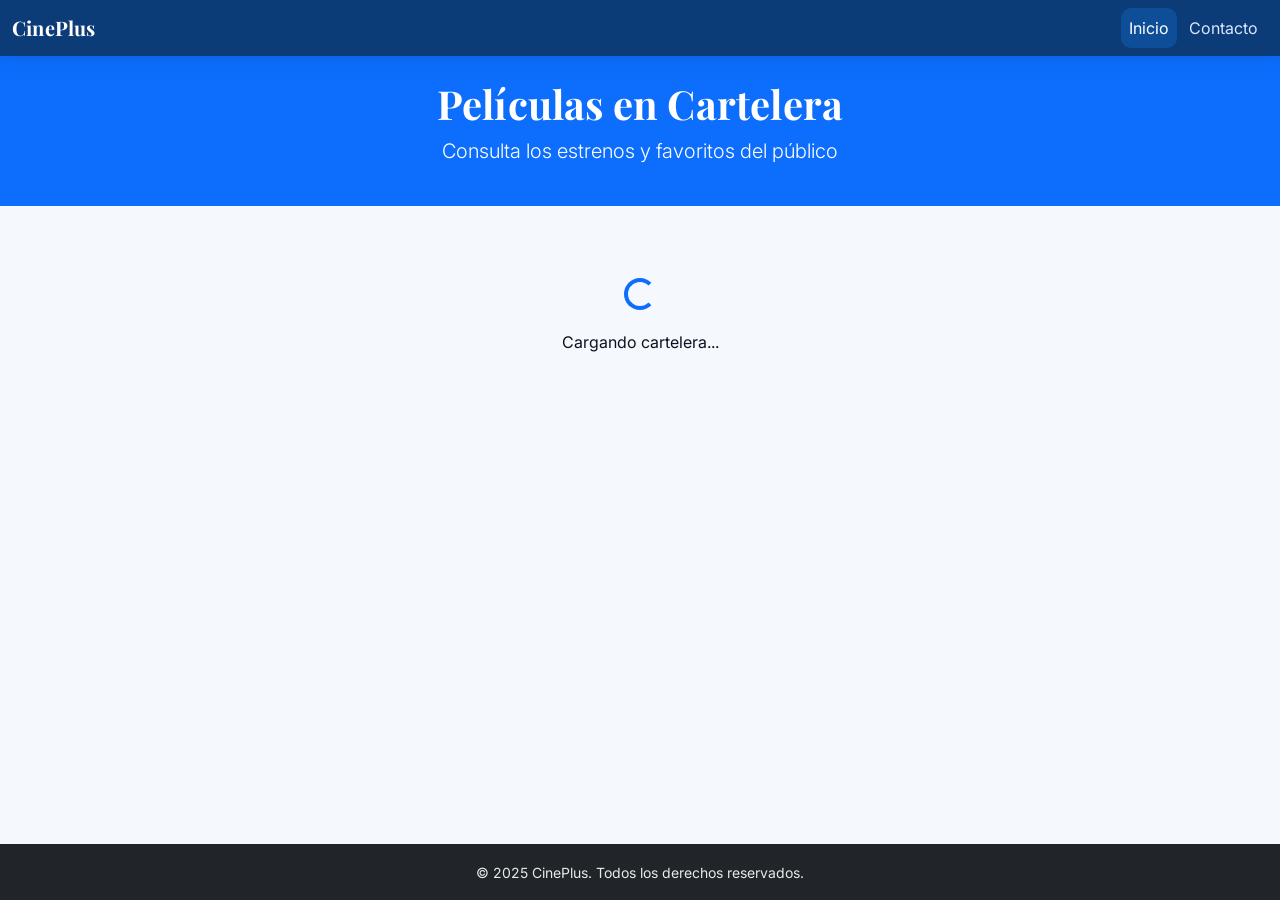
<file: unidad-01/clase-05/codigo-1_44/index.html>
<!DOCTYPE html>
<html lang="es">
  <head>
    <!-- Google Fonts -->
    <link rel="preconnect" href="https://fonts.gstatic.com" crossorigin />
    <link
      href="https://fonts.googleapis.com/css2?family=Inter:wght@400;500;600;700&family=Playfair+Display:wght@600;700&display=swap"
      rel="stylesheet"
    />

    <meta charset="UTF-8" />
    <title>Películas en Cartelera</title>
    <meta name="viewport" content="width=device-width, initial-scale=1" />
    <link
      href="https://cdn.jsdelivr.net/npm/bootstrap@5.3.2/dist/css/bootstrap.min.css"
      rel="stylesheet"
    />
    <link
      rel="stylesheet"
      href="https://cdn.jsdelivr.net/npm/bootstrap-icons@1.11.3/font/bootstrap-icons.css"
    />
    <link rel="stylesheet" href="css/style.css" />
  </head>

  <body>
    <!-- NAVBAR -->
    <nav class="navbar navbar-expand-lg navbar-dark bg-dark">
      <div class="container-fluid">
        <a class="navbar-brand" href="#">CinePlus</a>
        <div class="collapse navbar-collapse">
          <ul class="navbar-nav ms-auto">
            <li class="nav-item">
              <a class="nav-link active" href="index.html">Inicio</a>
            </li>
            <li class="nav-item">
              <a class="nav-link" href="pages/contacto.html">Contacto</a>
            </li>
          </ul>
        </div>
      </div>
    </nav>

    <!-- HEADER -->
    <header class="bg-primary text-white text-center p-4">
      <h1>Películas en Cartelera</h1>
      <p class="lead">Consulta los estrenos y favoritos del público</p>
    </header>

    <!-- LISTA DE PELÍCULAS -->
    <main class="container py-4">
      <div class="row" id="lista-peliculas">
        <!-- Películas cargadas dinámicamente -->
      </div>
    </main>

    <!-- FOOTER -->
    <footer class="bg-dark text-center text-white py-3">
      <small>&copy; 2025 CinePlus. Todos los derechos reservados.</small>
    </footer>

    <!-- LIBRERÍAS -->
    <script src="https://code.jquery.com/jquery-3.6.4.min.js"></script>
    <script src="https://cdn.jsdelivr.net/npm/bootstrap@5.3.2/dist/js/bootstrap.bundle.min.js"></script>

    <!-- JS PRINCIPAL -->
    <script src="js/app.js"></script>

    <!-- MODAL PARA VER TRÁILER -->
    <div class="modal fade" id="trailerModal" tabindex="-1" aria-hidden="true">
      <div class="modal-dialog modal-dialog-centered modal-lg">
        <div class="modal-content">
          <div class="modal-header">
            <h5 class="modal-title" id="trailerTitle">Tráiler</h5>
            <button
              type="button"
              class="btn-close"
              data-bs-dismiss="modal"
              aria-label="Cerrar"
            ></button>
          </div>
          <div class="modal-body">
            <div class="ratio ratio-16x9">
              <iframe
                id="trailerFrame"
                src=""
                allow="autoplay; encrypted-media"
                allowfullscreen
              ></iframe>
            </div>
          </div>
        </div>
      </div>
    </div>
  </body>
</html>
</file>
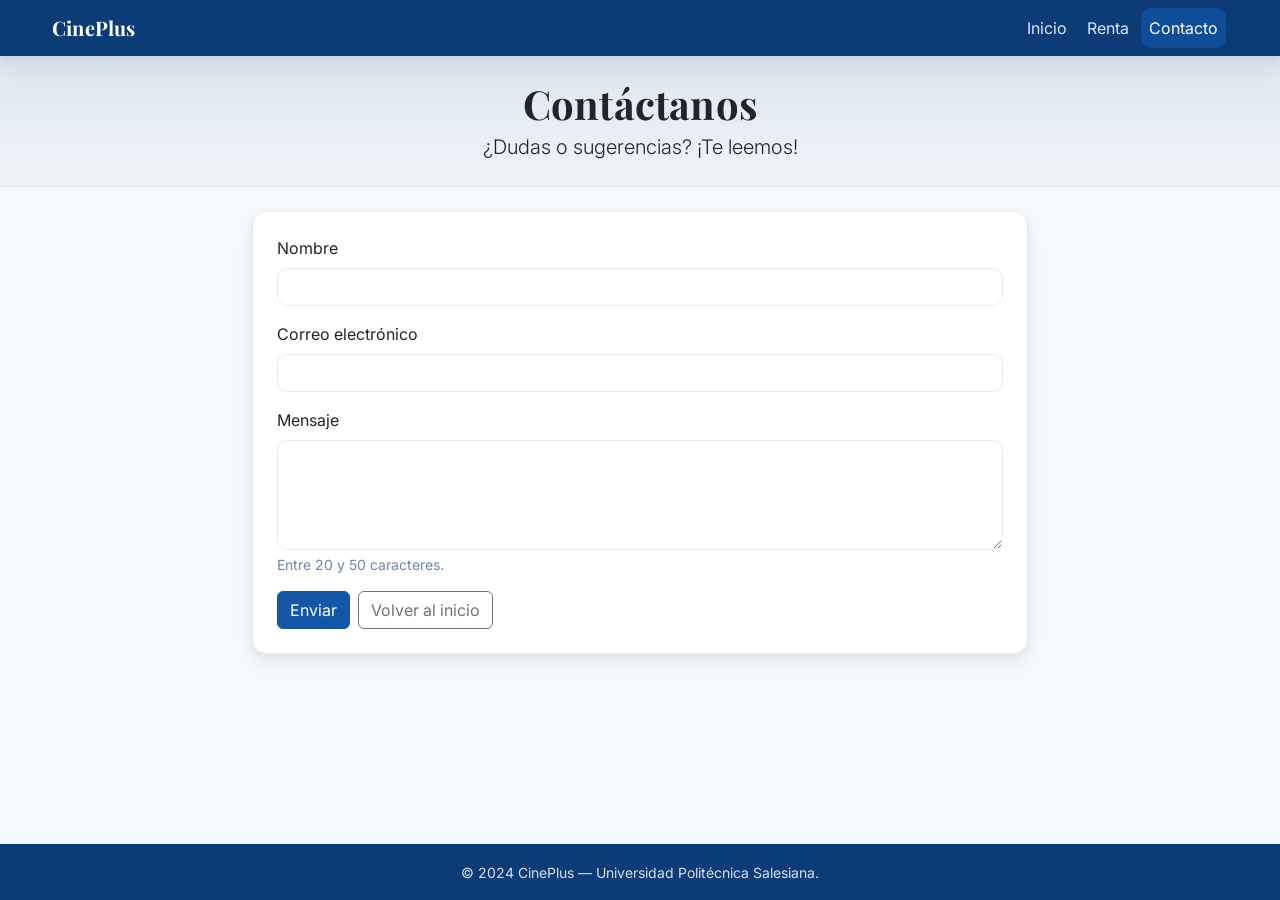
<file: unidad-01/clase-05/codigo-1_44/pages/contacto.html>
<!DOCTYPE html>
<html lang="es">
  <head>
    <meta charset="UTF-8" />
    <title>CineUPS — Contacto</title>
    <meta name="viewport" content="width=device-width, initial-scale=1" />

    <!-- Google Fonts (tema) -->
    <link rel="preconnect" href="https://fonts.gstatic.com" crossorigin />
    <link
      href="https://fonts.googleapis.com/css2?family=Inter:wght@400;500;600;700&family=Playfair+Display:wght@600;700&display=swap"
      rel="stylesheet"
    />

    <!-- Bootstrap -->
    <link
      href="https://cdn.jsdelivr.net/npm/bootstrap@5.3.2/dist/css/bootstrap.min.css"
      rel="stylesheet"
    />

    <!-- Estilos del tema (asegúrate de la ruta correcta) -->
    <link rel="stylesheet" href="../css/style.css" />
  </head>
  <body>
    <!-- NAVBAR común -->
    <nav class="navbar navbar-expand-lg navbar-dark">
      <div class="container">
        <a class="navbar-brand" href="/index.html">CinePlus</a>
        <button
          class="navbar-toggler"
          type="button"
          data-bs-toggle="collapse"
          data-bs-target="#navCine"
        >
          <span class="navbar-toggler-icon"></span>
        </button>
        <div class="collapse navbar-collapse" id="navCine">
          <ul class="navbar-nav ms-auto">
            <li class="nav-item">
              <a class="nav-link" href="/index.html">Inicio</a>
            </li>
            <li class="nav-item">
              <a class="nav-link" href="/pages/renta.html">Renta</a>
            </li>
            <li class="nav-item">
              <a class="nav-link" href="/pages/contacto.html">Contacto</a>
            </li>
          </ul>
        </div>
      </div>
    </nav>

    <!-- Encabezado con el look del tema -->
    <header class="hero">
      <div class="container py-4 text-center text-dark">
        <h1 class="mb-1">Contáctanos</h1>
        <p class="lead mb-0">¿Dudas o sugerencias? ¡Te leemos!</p>
      </div>
    </header>

    <!-- Contenido principal (sticky footer: main flex:1) -->
    <main class="container py-4">
      <div class="row justify-content-center">
        <div class="col-lg-8">
          <div class="card p-4">
            <form id="form-contacto" novalidate>
              <div class="mb-3">
                <label for="nombre" class="form-label">Nombre</label>
                <input type="text" class="form-control" id="nombre" required />
                <div class="invalid-feedback">
                  Por favor, ingresa tu nombre.
                </div>
              </div>

              <div class="mb-3">
                <label for="correo" class="form-label"
                  >Correo electrónico</label
                >
                <input type="email" class="form-control" id="correo" required />
                <div class="invalid-feedback">
                  Ingresa un correo válido (ej: nombre@dominio.com).
                </div>
              </div>

              <div class="mb-3">
                <label for="mensaje" class="form-label">Mensaje</label>
                <textarea
                  class="form-control"
                  id="mensaje"
                  rows="4"
                  required
                ></textarea>
                <div class="invalid-feedback">
                  El mensaje debe tener entre 20 y 50 caracteres.
                </div>
                <div class="form-text">Entre 20 y 50 caracteres.</div>
              </div>

              <div class="d-flex gap-2">
                <button type="submit" class="btn btn-primary">Enviar</button>
                <a href="/index.html" class="btn btn-outline-secondary"
                  >Volver al inicio</a
                >
              </div>

              <div id="alerta" class="alert mt-3 d-none" role="alert"></div>
            </form>
          </div>
        </div>
      </div>
    </main>

    <!-- Footer pegado al borde inferior -->
    <footer class="text-center py-3">
      <small>&copy; 2024 CinePlus — Universidad Politécnica Salesiana.</small>
    </footer>

    <!-- Librerías -->
    <script src="https://code.jquery.com/jquery-3.6.4.min.js"></script>
    <script src="https://cdn.jsdelivr.net/npm/bootstrap@5.3.2/dist/js/bootstrap.bundle.min.js"></script>

    <!-- Marca la página activa en el navbar -->
    <script>
      (function markActive() {
        const path = location.pathname.replace(/\/+$/, "") || "/index.html";
        document.querySelectorAll(".navbar .nav-link").forEach((a) => {
          const href = a.getAttribute("href");
          const match = path.endsWith(href.replace(/^\//, ""));
          if (match) {
            a.classList.add("active");
            a.setAttribute("aria-current", "page");
          }
        });
      })();
    </script>

    <!-- Validación del formulario -->
    <script>
      $(function () {
        $("#form-contacto").on("submit", function (e) {
          e.preventDefault();

          let valido = true;
          const $nombre = $("#nombre");
          const $correo = $("#correo");
          const $mensaje = $("#mensaje");
          const nombre = $nombre.val().trim();
          const correo = $correo.val().trim();
          const mensaje = $mensaje.val().trim();

          // Limpiar estados previos
          $("#nombre, #correo, #mensaje").removeClass("is-invalid is-valid");

          // Nombre
          if (nombre === "") {
            $nombre.addClass("is-invalid");
            valido = false;
          } else {
            $nombre.addClass("is-valid");
          }

          // Correo
          const regexCorreo = /^[^@\s]+@[^@\s]+\.[^@\s]+$/;
          if (!regexCorreo.test(correo)) {
            $correo.addClass("is-invalid");
            valido = false;
          } else {
            $correo.addClass("is-valid");
          }

          // Mensaje 20–50 chars
          if (mensaje.length < 20 || mensaje.length > 50) {
            $mensaje.addClass("is-invalid");
            valido = false;
          } else {
            $mensaje.addClass("is-valid");
          }

          const $alerta = $("#alerta");
          if (valido) {
            $alerta
              .removeClass("d-none alert-danger")
              .addClass("alert-success")
              .text("Mensaje enviado con éxito.")
              .hide()
              .fadeIn();

            // reset visual y campos
            this.reset();
            $("#nombre, #correo, #mensaje").removeClass("is-valid");
            setTimeout(() => $alerta.fadeOut(), 3000);
          } else {
            $alerta
              .removeClass("d-none alert-success")
              .addClass("alert-danger")
              .text("Por favor corrige los campos marcados.")
              .hide()
              .fadeIn();
          }
        });
      });
    </script>
  </body>
</html>
</file>
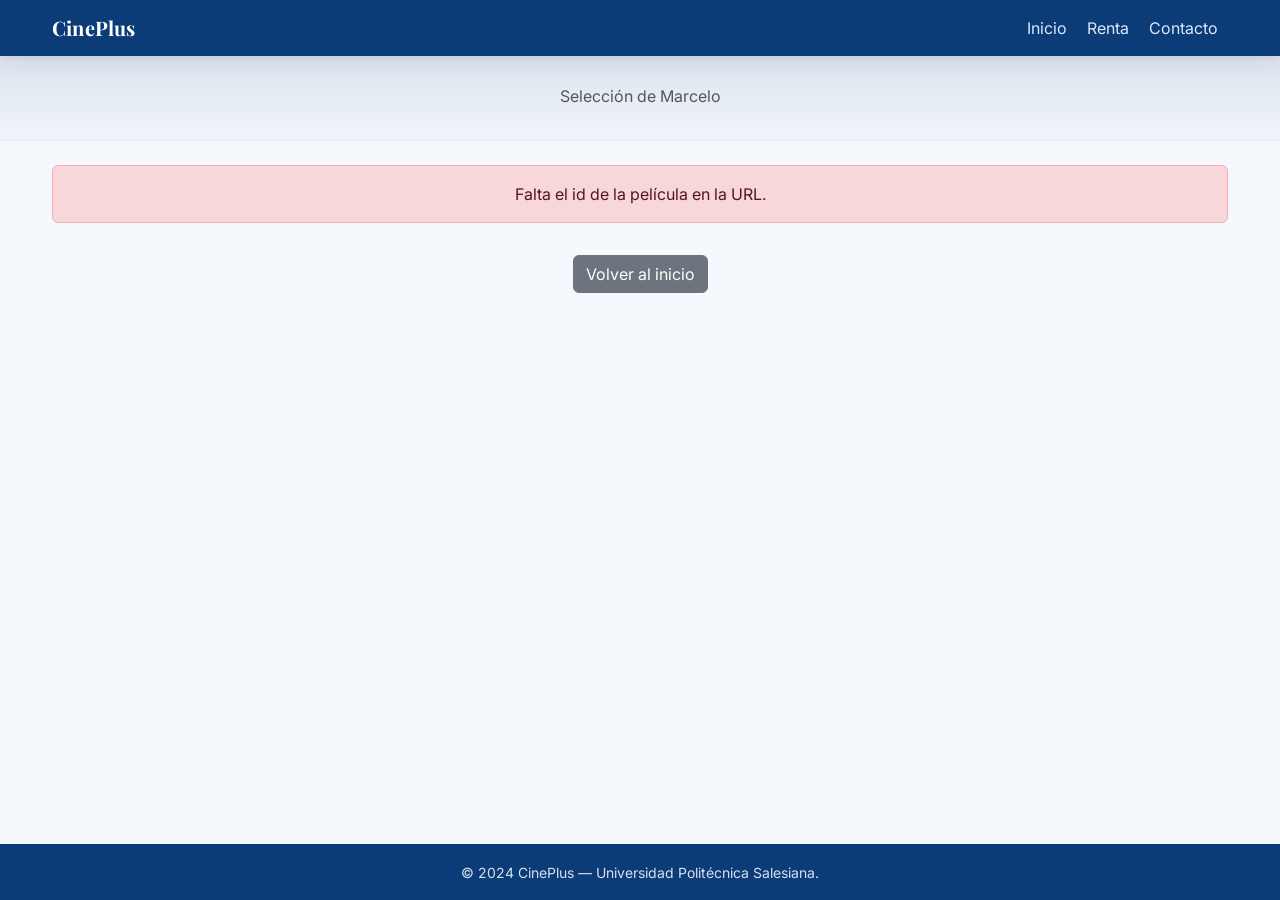
<file: unidad-01/clase-05/codigo-1_44/pages/detalle.html>
<!DOCTYPE html>
<html lang="es">
  <head>
    <meta charset="UTF-8" />
    <title>CineUPS — Detalle de Película</title>
    <meta name="viewport" content="width=device-width, initial-scale=1" />

    <!-- Google Fonts -->
    <link rel="preconnect" href="https://fonts.gstatic.com" crossorigin />
    <link
      href="https://fonts.googleapis.com/css2?family=Inter:wght@400;500;600;700&family=Playfair+Display:wght@600;700&display=swap"
      rel="stylesheet"
    />

    <!-- Bootstrap CSS + Icons -->
    <link
      href="https://cdn.jsdelivr.net/npm/bootstrap@5.3.2/dist/css/bootstrap.min.css"
      rel="stylesheet"
    />
    <link
      rel="stylesheet"
      href="https://cdn.jsdelivr.net/npm/bootstrap-icons@1.11.3/font/bootstrap-icons.css"
    />

    <!-- Estilos del tema (nota la ruta relativa desde /pages/) -->
    <link rel="stylesheet" href="../css/style.css" />
  </head>
  <body>
    <!-- NAVBAR común -->
    <nav class="navbar navbar-expand-lg navbar-dark">
      <div class="container">
        <a class="navbar-brand" href="../index.html">CinePlus</a>
        <button
          class="navbar-toggler"
          type="button"
          data-bs-toggle="collapse"
          data-bs-target="#navCine"
        >
          <span class="navbar-toggler-icon"></span>
        </button>
        <div class="collapse navbar-collapse" id="navCine">
          <ul class="navbar-nav ms-auto">
            <li class="nav-item">
              <a class="nav-link" href="../index.html">Inicio</a>
            </li>
            <li class="nav-item">
              <a class="nav-link" href="renta.html">Renta</a>
            </li>
            <li class="nav-item">
              <a class="nav-link" href="contacto.html">Contacto</a>
            </li>
          </ul>
        </div>
      </div>
    </nav>

    <!-- Encabezado -->
    <header class="hero">
      <div class="container py-4 text-center">
        <h1 id="titulo" class="mb-1"></h1>
        <div class="text-muted">Selección de Marcelo</div>
        <div id="estado-precio" class="mt-2"></div>
      </div>
    </header>

    <!-- Contenido principal -->
    <main id="detalle-pelicula" class="container py-4">
      <div class="alert alert-info mb-4" role="alert">
        Consulte el tráiler oficial y la información detallada de la película.
      </div>

      <div class="ratio ratio-16x9 mb-4">
        <iframe id="trailer" src="" allowfullscreen></iframe>
      </div>

      <div class="card mb-4">
        <div class="row g-0">
          <div class="col-md-4">
            <img
              id="poster"
              src=""
              class="img-fluid rounded-start"
              alt="Póster de la película"
            />
          </div>
          <div class="col-md-8">
            <div class="card-body">
              <h5 class="card-title">Sinopsis</h5>
              <p id="sinopsis" class="card-text"></p>
              <span id="generos" class="badge bg-secondary"></span>
            </div>
          </div>
        </div>
      </div>

      <div class="card mb-4">
        <div class="card-body">
          <div class="d-flex align-items-center justify-content-between">
            <h5 class="card-title mb-3">Reseñas</h5>
            <!-- Botón Reservar en el detalle -->
            <div>
              <a href="../index.html" class="btn btn-outline-secondary me-2"
                >Volver al inicio</a
              >
              <a id="btn-reservar" href="renta.html" class="btn btn-success"
                >Reservar</a
              >
            </div>
          </div>
          <div id="resumen-resenas" class="small text-muted mb-2"></div>
          <div id="lista-resenas" class="list-group"></div>
        </div>
      </div>
    </main>

    <!-- Footer sticky -->
    <footer class="text-center py-3">
      <small>&copy; 2024 CinePlus — Universidad Politécnica Salesiana.</small>
    </footer>

    <!-- Librerías -->
    <script src="https://code.jquery.com/jquery-3.6.4.min.js"></script>
    <script src="https://cdn.jsdelivr.net/npm/bootstrap@5.3.2/dist/js/bootstrap.bundle.min.js"></script>

    <!-- Activa link actual en navbar -->
    <script>
      (function markActive() {
        const path = location.pathname.replace(/\/+$/, "");
        document.querySelectorAll(".navbar .nav-link").forEach((a) => {
          const href = a.getAttribute("href");
          // normaliza para rutas relativas dentro de /pages/
          const ends = path.endsWith(href) || path.endsWith("/" + href);
          if (ends) {
            a.classList.add("active");
            a.setAttribute("aria-current", "page");
          }
        });
      })();
    </script>

    <!-- Lógica de detalle -->
    <script src="../js/detalle.js"></script>
  </body>
</html>
</file>
<file: unidad-01/clase-05/codigo-1_44/css/style.css>
/* =========================
   Tema UPS (CinePlus)
   ========================= */
:root {
  /* Colores institucionales */
  --ups-navy: #0c3c78; /* barra superior/nav principal */
  --ups-blue: #1457a6; /* botones/acentos primarios */
  --ups-sky: #1e7ad6; /* hovers y enlaces */
  --ups-yellow: #ffcc00; /* acento (botones/badges) */
  --ups-dark: #0b1e42; /* textos oscuros / fondos profundos */

  /* UI neutrales */
  --cp-bg: #f5f8fc; /* fondo sitio */
  --cp-card: #ffffff; /* fondo tarjetas */
  --cp-border: #e6ebf3; /* bordes suaves */
  --cp-muted: #6b86ad; /* texto secundario */

  /* Tipografía */
  --cp-font: "Inter", system-ui, -apple-system, Segoe UI, Roboto, sans-serif;
  --cp-display: "Playfair Display", serif;

  /* Forma */
  --cp-radius: 14px;
  --cp-shadow: 0 10px 20px rgba(11, 30, 66, 0.06),
    0 2px 6px rgba(11, 30, 66, 0.06);
}

/* Layout base + sticky footer */
html,
body {
  height: 100%;
}
body {
  display: flex;
  flex-direction: column;
  background: var(--cp-bg);
  color: #0b1220;
  font-family: var(--cp-font);
  -webkit-font-smoothing: antialiased;
}
main {
  flex: 1;
} /* Empuja el footer al fondo siempre */
footer {
  margin-top: auto;
  background: var(--ups-navy);
  color: #eef2ff;
}

/* Tipografía de títulos */
h1,
h2,
h3 {
  font-family: var(--cp-display);
  letter-spacing: 0.2px;
}
h1,
h2 {
  font-weight: 700;
}

/* NAVBAR (presente en TODAS las páginas) */
.navbar {
  background: var(--ups-navy) !important;
  box-shadow: var(--cp-shadow);
}
.navbar .navbar-brand {
  font-family: var(--cp-display);
  font-weight: 700;
  letter-spacing: 0.2px;
}
.navbar .nav-link {
  color: #dbe7ff !important;
  border-radius: 10px;
  padding: 0.5rem 0.75rem;
  margin: 0 0.125rem;
}
.navbar .nav-link:hover {
  background: rgba(255, 255, 255, 0.08);
  color: #fff !important;
}
.navbar .nav-link.active,
.navbar .nav-link[aria-current="page"] {
  background: #0e4e99; /* más claro que el navy */
  color: #fff !important;
}

/* Encabezado hero */
header.hero {
  background: linear-gradient(
    180deg,
    rgba(12, 60, 120, 0.1),
    rgba(12, 60, 120, 0.02)
  );
  border-bottom: 1px solid var(--cp-border);
}

/* Cards */
.card {
  background: var(--cp-card);
  border: 1px solid var(--cp-border);
  border-radius: var(--cp-radius);
  box-shadow: var(--cp-shadow);
  overflow: hidden;
}
.card:hover {
  transform: translateY(-2px);
  transition: 0.2s;
}
.card-img-top {
  height: 260px;
  object-fit: cover;
}

/* Botones */
.btn-primary {
  background: var(--ups-blue);
  border-color: var(--ups-blue);
}
.btn-primary:hover {
  background: var(--ups-sky);
  border-color: var(--ups-sky);
}
.btn-success {
  background: #148447;
  border-color: #148447;
}
.btn-warning {
  background: var(--ups-yellow);
  border-color: var(--ups-yellow);
  color: #1a1a1a;
}

/* Botón Ver tráiler (pastilla) */
.btn-trailer {
  background: var(--ups-blue);
  border-color: var(--ups-blue);
  color: #fff;
  border-radius: 9999px;
  padding: 0.45rem 1rem;
  box-shadow: 0 6px 14px rgba(30, 122, 214, 0.25);
}
.btn-trailer:hover {
  background: var(--ups-sky);
  border-color: var(--ups-sky);
}

/* Badges y etiquetas */
.badge.bg-secondary {
  background: var(--ups-yellow) !important;
  color: #1a1a1a;
}

/* Formularios */
.form-control {
  border-radius: 10px;
  border-color: var(--cp-border);
}
.form-control:focus {
  border-color: var(--ups-blue);
  box-shadow: 0 0 0 0.2rem rgba(30, 122, 214, 0.15);
}
.invalid-feedback {
  color: #dc2626;
}
.form-text {
  color: var(--cp-muted);
}

/* Contenedores y espaciado */
.container {
  max-width: 1200px;
}
.row.g-4 > [class*="col-"] {
  padding-bottom: 0.75rem;
} /* extra separación vertical */

/* Footer */
footer small {
  opacity: 0.9;
}

/* Enlaces */
a {
  color: var(--ups-sky);
}
a:hover {
  color: #0f4d93;
}
</file>
